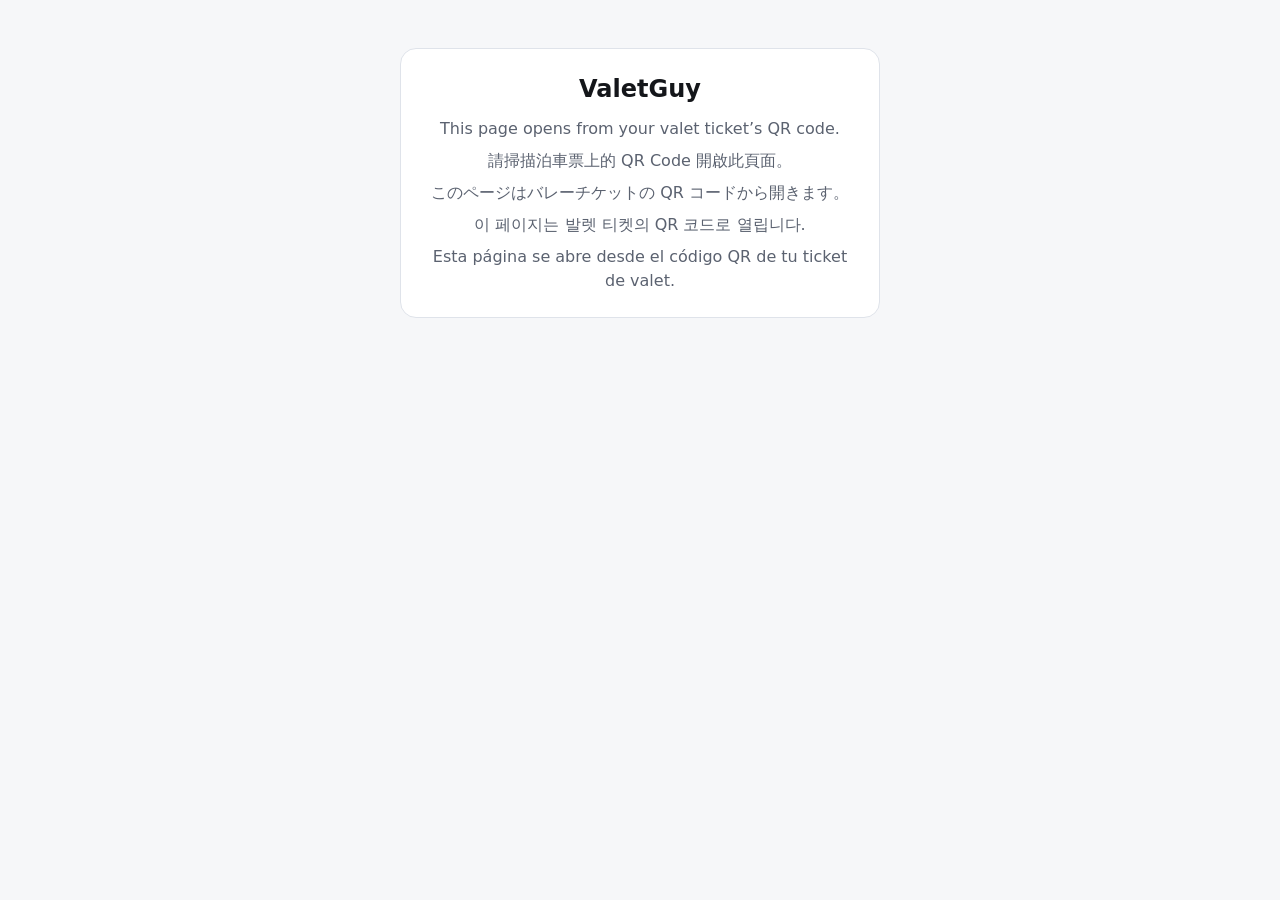
<file: index.html>
<!DOCTYPE html><html lang="en" class="h-full antialiased"><head><meta charSet="utf-8"/><meta data-csp-hashes="" http-equiv="Content-Security-Policy" content="default-src 'self'; script-src 'self' 'unsafe-inline' 'sha256-OBTN3RiyCV4Bq7dFqZ5a2pAXjnCcCYeTJMO2I/LYKeo=' 'sha256-RgVqM7egSja2Xolvdi4RyVDeRDSplZWneXF4vCjbz2o='; style-src 'self' 'unsafe-inline'; img-src 'self' data: blob: https://udbboidzaxtvjnkgutcu.supabase.co; font-src 'self'; connect-src 'self' https://udbboidzaxtvjnkgutcu.supabase.co; frame-src 'none'; object-src 'none'; base-uri 'self'; form-action 'none'; manifest-src 'self'"/><meta name="viewport" content="width=device-width, initial-scale=1, viewport-fit=cover"/><link rel="stylesheet" href="/_next/static/chunks/0vaw8wo4ufgh5.css" data-precedence="next"/><link rel="preload" as="script" fetchPriority="low" href="/_next/static/chunks/3l04zcqx63h3y.js"/><script src="/_next/static/chunks/3iwrsm_w1y2mc.js" async=""></script><script src="/_next/static/chunks/1rj7ns8rte9vc.js" async=""></script><script src="/_next/static/chunks/turbopack-14k53cmnf5v4e.js" async=""></script><script src="/_next/static/chunks/3fntmmi971322.js" async=""></script><script src="/_next/static/chunks/328i5zvk7j1jf.js" async=""></script><script src="/_next/static/chunks/3_2zmkg5h-5yh.js" async=""></script><meta name="theme-color" content="#f6f7f9" media="(prefers-color-scheme: light)"/><meta name="theme-color" content="#0d0f12" media="(prefers-color-scheme: dark)"/><title>ValetGuy</title><meta name="format-detection" content="telephone=no"/><link rel="icon" href="/favicon.ico?favicon.2vob68tjqpejf.ico" sizes="256x256" type="image/x-icon"/><meta http-equiv="Content-Security-Policy" content="default-src &#x27;self&#x27;; script-src &#x27;self&#x27; &#x27;unsafe-inline&#x27;; style-src &#x27;self&#x27; &#x27;unsafe-inline&#x27;; img-src &#x27;self&#x27; data: blob: https://udbboidzaxtvjnkgutcu.supabase.co; font-src &#x27;self&#x27;; connect-src &#x27;self&#x27; https://udbboidzaxtvjnkgutcu.supabase.co; frame-src &#x27;none&#x27;; object-src &#x27;none&#x27;; base-uri &#x27;self&#x27;; form-action &#x27;none&#x27;; manifest-src &#x27;self&#x27;"/><meta name="referrer" content="no-referrer"/><meta name="robots" content="noindex,nofollow,noarchive"/><script src="/_next/static/chunks/0cz1d0mv5g_q7.js" noModule=""></script></head><body class="min-h-full"><div hidden=""><!--$--><!--/$--></div><div class="mx-auto flex min-h-dvh w-full max-w-lg flex-col px-4 pt-[max(1rem,env(safe-area-inset-top))] pb-[max(2rem,env(safe-area-inset-bottom))]"><main class="flex flex-1 flex-col gap-4"><section class="mt-8 rounded-2xl border border-border bg-surface p-6 text-center"><h1 class="text-2xl font-bold">ValetGuy</h1><p lang="en" class="mt-3 text-base text-muted">This page opens from your valet ticket’s QR code.</p><p lang="zh-Hant" class="mt-2 text-base text-muted">請掃描泊車票上的 QR Code 開啟此頁面。</p><p lang="ja" class="mt-2 text-base text-muted">このページはバレーチケットの QR コードから開きます。</p><p lang="ko" class="mt-2 text-base text-muted">이 페이지는 발렛 티켓의 QR 코드로 열립니다.</p><p lang="es" class="mt-2 text-base text-muted">Esta página se abre desde el código QR de tu ticket de valet.</p></section></main></div><!--$--><!--/$--><script src="/_next/static/chunks/3l04zcqx63h3y.js" id="_R_" async=""></script><script>(self.__next_f=self.__next_f||[]).push([0])</script><script>self.__next_f.push([1,"1:\"$Sreact.fragment\"\n2:I[39756,[\"/_next/static/chunks/3fntmmi971322.js\"],\"default\"]\n3:I[58298,[\"/_next/static/chunks/3fntmmi971322.js\",\"/_next/static/chunks/328i5zvk7j1jf.js\"],\"default\"]\n4:I[37457,[\"/_next/static/chunks/3fntmmi971322.js\"],\"default\"]\n5:I[22294,[\"/_next/static/chunks/3fntmmi971322.js\",\"/_next/static/chunks/3_2zmkg5h-5yh.js\"],\"NotFoundPage\"]\n6:I[97367,[\"/_next/static/chunks/3fntmmi971322.js\"],\"OutletBoundary\"]\n7:\"$Sreact.suspense\"\n9:I[97367,[\"/_next/static/chunks/3fntmmi971322.js\"],\"ViewportBoundary\"]\nb:I[97367,[\"/_next/static/chunks/3fntmmi971322.js\"],\"MetadataBoundary\"]\nd:I[68027,[\"/_next/static/chunks/3fntmmi971322.js\"],\"default\",1]\n:HL[\"/_next/static/chunks/0vaw8wo4ufgh5.css\",\"style\"]\n0:{\"P\":null,\"c\":[\"\",\"\"],\"q\":\"\",\"i\":false,\"f\":[[[\"\",{\"children\":[\"__PAGE__\",{},\"$undefined\",\"$undefined\",4608]},\"$undefined\",\"$undefined\",4624],[[\"$\",\"$1\",\"c\",{\"children\":[[[\"$\",\"link\",\"0\",{\"rel\":\"stylesheet\",\"href\":\"/_next/static/chunks/0vaw8wo4ufgh5.css\",\"precedence\":\"next\",\"crossOrigin\":\"$undefined\",\"nonce\":\"$undefined\"}],[\"$\",\"script\",\"script-0\",{\"src\":\"/_next/static/chunks/3fntmmi971322.js\",\"async\":true,\"nonce\":\"$undefined\"}]],[\"$\",\"html\",null,{\"lang\":\"en\",\"className\":\"h-full antialiased\",\"children\":[[\"$\",\"head\",null,{\"children\":[[\"$\",\"meta\",null,{\"httpEquiv\":\"Content-Security-Policy\",\"content\":\"default-src 'self'; script-src 'self' 'unsafe-inline'; style-src 'self' 'unsafe-inline'; img-src 'self' data: blob: https://udbboidzaxtvjnkgutcu.supabase.co; font-src 'self'; connect-src 'self' https://udbboidzaxtvjnkgutcu.supabase.co; frame-src 'none'; object-src 'none'; base-uri 'self'; form-action 'none'; manifest-src 'self'\"}],[\"$\",\"meta\",null,{\"name\":\"referrer\",\"content\":\"no-referrer\"}],[\"$\",\"meta\",null,{\"name\":\"robots\",\"content\":\"noindex,nofollow,noarchive\"}]]}],[\"$\",\"body\",null,{\"className\":\"min-h-full\",\"children\":[\"$\",\"$L2\",null,{\"parallelRouterKey\":\"children\",\"error\":\"$3\",\"errorStyles\":[],\"errorScripts\":[[\"$\",\"script\",\"script-0\",{\"src\":\"/_next/static/chunks/328i5zvk7j1jf.js\",\"async\":true,\"nonce\":\"$undefined\"}]],\"template\":[\"$\",\"$L4\",null,{}],\"templateStyles\":\"$undefined\",\"templateScripts\":\"$undefined\",\"notFound\":[[\"$\",\"$L5\",null,{}],[]],\"forbidden\":\"$undefined\",\"unauthorized\":\"$undefined\"}]}]]}]]}],{\"children\":[[\"$\",\"$1\",\"c\",{\"children\":[[\"$\",\"div\",null,{\"className\":\"mx-auto flex min-h-dvh w-full max-w-lg flex-col px-4 pt-[max(1rem,env(safe-area-inset-top))] pb-[max(2rem,env(safe-area-inset-bottom))]\",\"children\":[\"$\",\"main\",null,{\"className\":\"flex flex-1 flex-col gap-4\",\"children\":[\"$\",\"section\",null,{\"className\":\"mt-8 rounded-2xl border border-border bg-surface p-6 text-center\",\"children\":[[\"$\",\"h1\",null,{\"className\":\"text-2xl font-bold\",\"children\":\"ValetGuy\"}],[[\"$\",\"p\",\"en\",{\"lang\":\"en\",\"className\":\"mt-3 text-base text-muted\",\"children\":\"This page opens from your valet ticket’s QR code.\"}],[\"$\",\"p\",\"zh-Hant\",{\"lang\":\"zh-Hant\",\"className\":\"mt-2 text-base text-muted\",\"children\":\"請掃描泊車票上的 QR Code 開啟此頁面。\"}],[\"$\",\"p\",\"ja\",{\"lang\":\"ja\",\"className\":\"mt-2 text-base text-muted\",\"children\":\"このページはバレーチケットの QR コードから開きます。\"}],[\"$\",\"p\",\"ko\",{\"lang\":\"ko\",\"className\":\"mt-2 text-base text-muted\",\"children\":\"이 페이지는 발렛 티켓의 QR 코드로 열립니다.\"}],[\"$\",\"p\",\"es\",{\"lang\":\"es\",\"className\":\"mt-2 text-base text-muted\",\"children\":\"Esta página se abre desde el código QR de tu ticket de valet.\"}]]]}]}]}],null,[\"$\",\"$L6\",null,{\"children\":[\"$\",\"$7\",null,{\"name\":\"Next.MetadataOutlet\",\"children\":\"$@8\"}]}]]}],{},null,false,null]},null,false,null],[\"$\",\"$1\",\"h\",{\"children\":[null,[\"$\",\"$L9\",null,{\"children\":\"$La\"}],[\"$\",\"div\",null,{\"hidden\":true,\"children\":[\"$\",\"$Lb\",null,{\"children\":[\"$\",\"$7\",null,{\"name\":\"Next.Metadata\",\"children\":\"$Lc\"}]}]}],null]}],false]],\"m\":\"$undefined\",\"G\":[\"$d\",[[\"$\",\"link\",\"0\",{\"rel\":\"stylesheet\",\"href\":\"/_next/static/chunks/0vaw8wo4ufgh5.css\",\"precedence\":\"next\",\"crossOrigin\":\"$undefined\",\"nonce\":\"$undefined\"}]]],\"S\":true,\"h\":null,\"r\":\"$undefined\",\"s\":\"$undefined\",\"a\":\"$undefined\",\"l\":\"$undefined\",\"p\":\"$undefined\",\"d\":\"$undefined\",\"b\":\"9sk05dCLIakbKzSchGvYW\"}\na:[[\"$\",\"meta\",\"0\",{\"charSet\":\"utf-8\"}],[\"$\",\"meta\",\"1\",{\"name\":\"viewport\",\"content\":\"width=device-width, initial-scale=1, viewport-fit=cover\"}],[\"$\",\"meta\",\"2\",{\"name\":\"theme-color\",\"content\":\"#f6f7f9\",\"media\":\"(prefers-color-scheme: light)\"}],[\"$\",\"meta\",\"3\",{\"name\":\"theme-color\",\"content\":\"#0d0f12\",\"media\":\"(prefers-color-scheme: dark)\"}]]\ne:I[27201,[\"/_next/static/chunks/3fntmmi971322.js\"],\"IconMark\"]\n8:null\nc:[[\"$\",\"title\",\"0\",{\"children\":\"ValetGuy\"}],[\"$\",\"meta\",\"1\",{\"name\":\"format-detection\",\"content\":\"telephone=no\"}],[\"$\",\"link\",\"2\",{\"rel\":\"icon\",\"href\":\"/favicon.ico?favicon.2vob68tjqpejf.ico\",\"sizes\":\"256x256\",\"type\":\"image/x-icon\"}],[\"$\",\"$Le\",\"3\",{}]]\n"])</script></body></html>
</file>
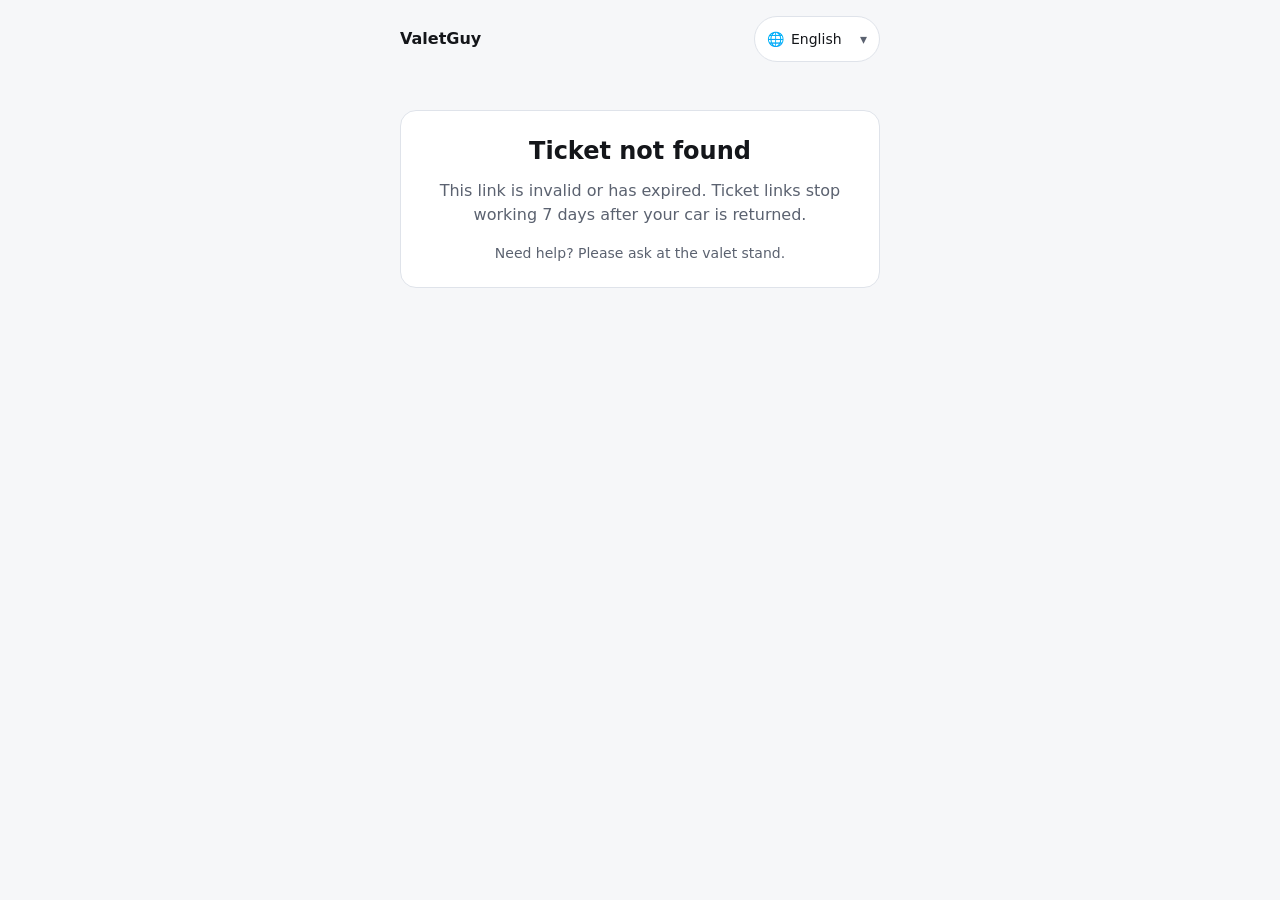
<file: 404/index.html>
<!DOCTYPE html><html lang="en" class="h-full antialiased"><head><meta charSet="utf-8"/><meta data-csp-hashes="" http-equiv="Content-Security-Policy" content="default-src 'self'; script-src 'self' 'unsafe-inline' 'sha256-OBTN3RiyCV4Bq7dFqZ5a2pAXjnCcCYeTJMO2I/LYKeo=' 'sha256-M3mUJ1HbzWM5JHjZkiAnWrZe/gzUKrEf7WuImcG4oWE='; style-src 'self' 'unsafe-inline'; img-src 'self' data: blob: https://udbboidzaxtvjnkgutcu.supabase.co; font-src 'self'; connect-src 'self' https://udbboidzaxtvjnkgutcu.supabase.co; frame-src 'none'; object-src 'none'; base-uri 'self'; form-action 'none'; manifest-src 'self'"/><meta name="viewport" content="width=device-width, initial-scale=1, viewport-fit=cover"/><link rel="stylesheet" href="/_next/static/chunks/0vaw8wo4ufgh5.css" data-precedence="next"/><link rel="preload" as="script" fetchPriority="low" href="/_next/static/chunks/3l04zcqx63h3y.js"/><script src="/_next/static/chunks/3iwrsm_w1y2mc.js" async=""></script><script src="/_next/static/chunks/1rj7ns8rte9vc.js" async=""></script><script src="/_next/static/chunks/turbopack-14k53cmnf5v4e.js" async=""></script><script src="/_next/static/chunks/3fntmmi971322.js" async=""></script><script src="/_next/static/chunks/328i5zvk7j1jf.js" async=""></script><script src="/_next/static/chunks/3_2zmkg5h-5yh.js" async=""></script><meta name="robots" content="noindex"/><meta name="theme-color" content="#f6f7f9" media="(prefers-color-scheme: light)"/><meta name="theme-color" content="#0d0f12" media="(prefers-color-scheme: dark)"/><meta name="format-detection" content="telephone=no"/><link rel="icon" href="/favicon.ico?favicon.2vob68tjqpejf.ico" sizes="256x256" type="image/x-icon"/><meta http-equiv="Content-Security-Policy" content="default-src &#x27;self&#x27;; script-src &#x27;self&#x27; &#x27;unsafe-inline&#x27;; style-src &#x27;self&#x27; &#x27;unsafe-inline&#x27;; img-src &#x27;self&#x27; data: blob: https://udbboidzaxtvjnkgutcu.supabase.co; font-src &#x27;self&#x27;; connect-src &#x27;self&#x27; https://udbboidzaxtvjnkgutcu.supabase.co; frame-src &#x27;none&#x27;; object-src &#x27;none&#x27;; base-uri &#x27;self&#x27;; form-action &#x27;none&#x27;; manifest-src &#x27;self&#x27;"/><meta name="referrer" content="no-referrer"/><meta name="robots" content="noindex,nofollow,noarchive"/><title>ValetGuy</title><script src="/_next/static/chunks/0cz1d0mv5g_q7.js" noModule=""></script></head><body class="min-h-full"><div hidden=""><!--$--><!--/$--></div><div class="mx-auto flex min-h-dvh w-full max-w-lg flex-col px-4 pt-[max(1rem,env(safe-area-inset-top))] pb-[max(2rem,env(safe-area-inset-bottom))]"><header class="mb-4 flex items-center justify-between gap-3"><p class="truncate text-base font-semibold">ValetGuy</p><label class="relative flex items-center rounded-full border border-border bg-surface text-sm"><span class="sr-only">Language</span><span aria-hidden="true" class="pointer-events-none absolute left-3 text-muted">🌐</span><select class="min-h-11 appearance-none rounded-full bg-transparent py-2 pr-8 pl-9 font-medium text-foreground focus-visible:outline-2 focus-visible:outline-offset-2 focus-visible:outline-accent"><option value="en" lang="en" selected="">English</option><option value="zh-Hant" lang="zh-Hant">繁體中文</option><option value="ja" lang="ja">日本語</option><option value="ko" lang="ko">한국어</option><option value="es" lang="es">Español</option></select><span aria-hidden="true" class="pointer-events-none absolute right-3 text-muted">▾</span></label></header><main class="flex flex-1 flex-col gap-4"><section class="mt-8 rounded-2xl border border-border bg-surface p-6 text-center"><h1 class="text-2xl font-bold">Ticket not found</h1><p class="mt-3 text-base text-muted">This link is invalid or has expired. Ticket links stop working 7 days after your car is returned.</p><p class="mt-4 text-sm text-muted">Need help? Please ask at the valet stand.</p></section></main></div><!--$--><!--/$--><script src="/_next/static/chunks/3l04zcqx63h3y.js" id="_R_" async=""></script><script>(self.__next_f=self.__next_f||[]).push([0])</script><script>self.__next_f.push([1,"1:\"$Sreact.fragment\"\n2:I[39756,[\"/_next/static/chunks/3fntmmi971322.js\"],\"default\"]\n3:I[58298,[\"/_next/static/chunks/3fntmmi971322.js\",\"/_next/static/chunks/328i5zvk7j1jf.js\"],\"default\"]\n4:I[37457,[\"/_next/static/chunks/3fntmmi971322.js\"],\"default\"]\n5:I[22294,[\"/_next/static/chunks/3fntmmi971322.js\",\"/_next/static/chunks/3_2zmkg5h-5yh.js\"],\"NotFoundPage\"]\n6:I[97367,[\"/_next/static/chunks/3fntmmi971322.js\"],\"OutletBoundary\"]\n7:\"$Sreact.suspense\"\na:I[97367,[\"/_next/static/chunks/3fntmmi971322.js\"],\"ViewportBoundary\"]\nc:I[97367,[\"/_next/static/chunks/3fntmmi971322.js\"],\"MetadataBoundary\"]\ne:I[68027,[\"/_next/static/chunks/3fntmmi971322.js\"],\"default\",1]\n:HL[\"/_next/static/chunks/0vaw8wo4ufgh5.css\",\"style\"]\n9:X\n0:{\"P\":null,\"c\":[\"\",\"_not-found\",\"\"],\"q\":\"\",\"i\":false,\"f\":[[[\"\",{\"children\":[\"/_not-found\",{\"children\":[\"__PAGE__\",{},\"$undefined\",\"$undefined\",4608]},\"$undefined\",\"$undefined\",4608]},\"$undefined\",\"$undefined\",4624],[[\"$\",\"$1\",\"c\",{\"children\":[[[\"$\",\"link\",\"0\",{\"rel\":\"stylesheet\",\"href\":\"/_next/static/chunks/0vaw8wo4ufgh5.css\",\"precedence\":\"next\",\"crossOrigin\":\"$undefined\",\"nonce\":\"$undefined\"}],[\"$\",\"script\",\"script-0\",{\"src\":\"/_next/static/chunks/3fntmmi971322.js\",\"async\":true,\"nonce\":\"$undefined\"}]],[\"$\",\"html\",null,{\"lang\":\"en\",\"className\":\"h-full antialiased\",\"children\":[[\"$\",\"head\",null,{\"children\":[[\"$\",\"meta\",null,{\"httpEquiv\":\"Content-Security-Policy\",\"content\":\"default-src 'self'; script-src 'self' 'unsafe-inline'; style-src 'self' 'unsafe-inline'; img-src 'self' data: blob: https://udbboidzaxtvjnkgutcu.supabase.co; font-src 'self'; connect-src 'self' https://udbboidzaxtvjnkgutcu.supabase.co; frame-src 'none'; object-src 'none'; base-uri 'self'; form-action 'none'; manifest-src 'self'\"}],[\"$\",\"meta\",null,{\"name\":\"referrer\",\"content\":\"no-referrer\"}],[\"$\",\"meta\",null,{\"name\":\"robots\",\"content\":\"noindex,nofollow,noarchive\"}]]}],[\"$\",\"body\",null,{\"className\":\"min-h-full\",\"children\":[\"$\",\"$L2\",null,{\"parallelRouterKey\":\"children\",\"error\":\"$3\",\"errorStyles\":[],\"errorScripts\":[[\"$\",\"script\",\"script-0\",{\"src\":\"/_next/static/chunks/328i5zvk7j1jf.js\",\"async\":true,\"nonce\":\"$undefined\"}]],\"template\":[\"$\",\"$L4\",null,{}],\"templateStyles\":\"$undefined\",\"templateScripts\":\"$undefined\",\"notFound\":[[\"$\",\"$L5\",null,{}],[]],\"forbidden\":\"$undefined\",\"unauthorized\":\"$undefined\"}]}]]}]]}],{\"children\":[[\"$\",\"$1\",\"c\",{\"children\":[null,[\"$\",\"$L2\",null,{\"parallelRouterKey\":\"children\",\"error\":\"$undefined\",\"errorStyles\":\"$undefined\",\"errorScripts\":\"$undefined\",\"template\":[\"$\",\"$L4\",null,{}],\"templateStyles\":\"$undefined\",\"templateScripts\":\"$undefined\",\"notFound\":\"$undefined\",\"forbidden\":\"$undefined\",\"unauthorized\":\"$undefined\"}]]}],{\"children\":[[\"$\",\"$1\",\"c\",{\"children\":[[\"$\",\"$L5\",null,{}],[[\"$\",\"script\",\"script-0\",{\"src\":\"/_next/static/chunks/3_2zmkg5h-5yh.js\",\"async\":true,\"nonce\":\"$undefined\"}]],[\"$\",\"$L6\",null,{\"children\":[\"$\",\"$7\",null,{\"name\":\"Next.MetadataOutlet\",\"children\":\"$@8\"}]}]]}],{},null,false,null]},null,false,\"$9\"]},null,false,null],[\"$\",\"$1\",\"h\",{\"children\":[[\"$\",\"meta\",null,{\"name\":\"robots\",\"content\":\"noindex\"}],[\"$\",\"$La\",null,{\"children\":\"$Lb\"}],[\"$\",\"div\",null,{\"hidden\":true,\"children\":[\"$\",\"$Lc\",null,{\"children\":[\"$\",\"$7\",null,{\"name\":\"Next.Metadata\",\"children\":\"$Ld\"}]}]}],null]}],false]],\"m\":\"$undefined\",\"G\":[\"$e\",[[\"$\",\"link\",\"0\",{\"rel\":\"stylesheet\",\"href\":\"/_next/static/chunks/0vaw8wo4ufgh5.css\",\"precedence\":\"next\",\"crossOrigin\":\"$undefined\",\"nonce\":\"$undefined\"}]]],\"S\":true,\"h\":null,\"r\":\"$undefined\",\"s\":\"$undefined\",\"a\":\"$undefined\",\"l\":\"$undefined\",\"p\":\"$undefined\",\"d\":\"$undefined\",\"b\":\"9sk05dCLIakbKzSchGvYW\"}\n9:C\nb:[[\"$\",\"meta\",\"0\",{\"charSet\":\"utf-8\"}],[\"$\",\"meta\",\"1\",{\"name\":\"viewport\",\"content\":\"width=device-width, initial-scale=1, viewport-fit=cover\"}],[\"$\",\"meta\",\"2\",{\"name\":\"theme-color\",\"content\":\"#f6f7f9\",\"media\":\"(prefers-color-scheme: light)\"}],[\"$\",\"meta\",\"3\",{\"name\":\"theme-color\",\"content\":\"#0d0f12\",\"media\":\"(prefers-color-scheme: dark)\"}]]\nf:I[27201,[\"/_next/static/chunks/3fntmmi971322.js\"],\"IconMark\"]\n8:null\nd:[[\"$\",\"meta\",\"0\",{\"name\":\"format-detection\",\"content\":\"telephone=no\"}],[\"$\",\"link\",\"1\",{\"rel\":\"icon\",\"href\":\"/favicon.ico?favicon.2vob68tjqpejf.ico\",\"sizes\":\"256x256\",\"type\":\"image/x-icon\"}],[\"$\",\"$Lf\",\"2\",{}]]\n"])</script></body></html>
</file>
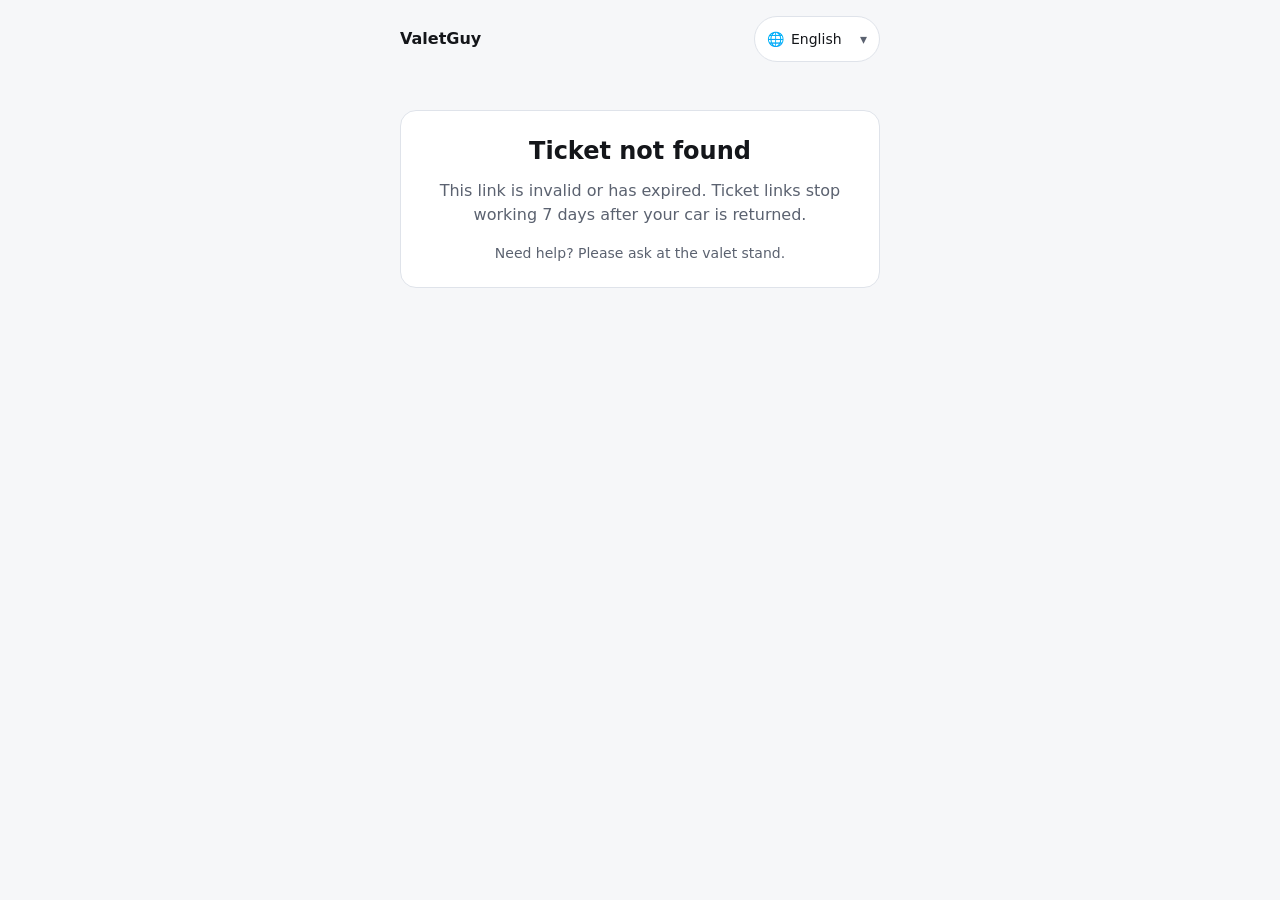
<file: t/index.html>
<!DOCTYPE html><html lang="en" class="h-full antialiased"><head><meta charSet="utf-8"/><meta data-csp-hashes="" http-equiv="Content-Security-Policy" content="default-src 'self'; script-src 'self' 'unsafe-inline' 'sha256-OBTN3RiyCV4Bq7dFqZ5a2pAXjnCcCYeTJMO2I/LYKeo=' 'sha256-7K1kbI3gBo85ggqaxq1lcGYLggU6cOcTJCCVvqIzu3I='; style-src 'self' 'unsafe-inline'; img-src 'self' data: blob: https://udbboidzaxtvjnkgutcu.supabase.co; font-src 'self'; connect-src 'self' https://udbboidzaxtvjnkgutcu.supabase.co; frame-src 'none'; object-src 'none'; base-uri 'self'; form-action 'none'; manifest-src 'self'"/><meta name="viewport" content="width=device-width, initial-scale=1, viewport-fit=cover"/><link rel="stylesheet" href="/_next/static/chunks/0vaw8wo4ufgh5.css" data-precedence="next"/><link rel="preload" as="script" fetchPriority="low" href="/_next/static/chunks/3l04zcqx63h3y.js"/><script src="/_next/static/chunks/3iwrsm_w1y2mc.js" async=""></script><script src="/_next/static/chunks/1rj7ns8rte9vc.js" async=""></script><script src="/_next/static/chunks/turbopack-14k53cmnf5v4e.js" async=""></script><script src="/_next/static/chunks/3fntmmi971322.js" async=""></script><script src="/_next/static/chunks/328i5zvk7j1jf.js" async=""></script><script src="/_next/static/chunks/3_2zmkg5h-5yh.js" async=""></script><script src="/_next/static/chunks/2-x-aol-rxfza.js" async=""></script><script src="/_next/static/chunks/280jdh254ik-g.js" async=""></script><meta name="theme-color" content="#f6f7f9" media="(prefers-color-scheme: light)"/><meta name="theme-color" content="#0d0f12" media="(prefers-color-scheme: dark)"/><meta name="format-detection" content="telephone=no"/><link rel="icon" href="/favicon.ico?favicon.2vob68tjqpejf.ico" sizes="256x256" type="image/x-icon"/><meta http-equiv="Content-Security-Policy" content="default-src &#x27;self&#x27;; script-src &#x27;self&#x27; &#x27;unsafe-inline&#x27;; style-src &#x27;self&#x27; &#x27;unsafe-inline&#x27;; img-src &#x27;self&#x27; data: blob: https://udbboidzaxtvjnkgutcu.supabase.co; font-src &#x27;self&#x27;; connect-src &#x27;self&#x27; https://udbboidzaxtvjnkgutcu.supabase.co; frame-src &#x27;none&#x27;; object-src &#x27;none&#x27;; base-uri &#x27;self&#x27;; form-action &#x27;none&#x27;; manifest-src &#x27;self&#x27;"/><meta name="referrer" content="no-referrer"/><meta name="robots" content="noindex,nofollow,noarchive"/><title>ValetGuy</title><script src="/_next/static/chunks/0cz1d0mv5g_q7.js" noModule=""></script></head><body class="min-h-full"><div hidden=""><!--$--><!--/$--></div><div class="mx-auto flex min-h-dvh w-full max-w-lg flex-col px-4 pt-[max(1rem,env(safe-area-inset-top))] pb-[max(2rem,env(safe-area-inset-bottom))]"><header class="mb-4 flex items-center justify-between gap-3"><p class="truncate text-base font-semibold">ValetGuy</p><label class="relative flex items-center rounded-full border border-border bg-surface text-sm"><span class="sr-only">Language</span><span aria-hidden="true" class="pointer-events-none absolute left-3 text-muted">🌐</span><select class="min-h-11 appearance-none rounded-full bg-transparent py-2 pr-8 pl-9 font-medium text-foreground focus-visible:outline-2 focus-visible:outline-offset-2 focus-visible:outline-accent"><option value="en" lang="en" selected="">English</option><option value="zh-Hant" lang="zh-Hant">繁體中文</option><option value="ja" lang="ja">日本語</option><option value="ko" lang="ko">한국어</option><option value="es" lang="es">Español</option></select><span aria-hidden="true" class="pointer-events-none absolute right-3 text-muted">▾</span></label></header><main class="flex flex-1 flex-col gap-4"><section role="status" aria-live="polite" class="mt-8 flex flex-col items-center gap-4 rounded-2xl border border-border bg-surface p-6 text-center"><span aria-hidden="true" class="size-8 rounded-full border-4 border-border border-t-accent motion-safe:animate-spin"></span><p class="text-base text-muted">Loading your ticket… · 正在載入您的泊車票… · チケットを読み込んでいます… · 티켓을 불러오는 중… · Cargando tu ticket…</p></section></main></div><!--$--><!--/$--><script src="/_next/static/chunks/3l04zcqx63h3y.js" id="_R_" async=""></script><script>(self.__next_f=self.__next_f||[]).push([0])</script><script>self.__next_f.push([1,"1:\"$Sreact.fragment\"\n2:I[39756,[\"/_next/static/chunks/3fntmmi971322.js\"],\"default\"]\n3:I[58298,[\"/_next/static/chunks/3fntmmi971322.js\",\"/_next/static/chunks/328i5zvk7j1jf.js\"],\"default\"]\n4:I[37457,[\"/_next/static/chunks/3fntmmi971322.js\"],\"default\"]\n5:I[22294,[\"/_next/static/chunks/3fntmmi971322.js\",\"/_next/static/chunks/3_2zmkg5h-5yh.js\"],\"NotFoundPage\"]\n6:I[46556,[\"/_next/static/chunks/3fntmmi971322.js\",\"/_next/static/chunks/2-x-aol-rxfza.js\",\"/_next/static/chunks/280jdh254ik-g.js\"],\"TicketPage\"]\n7:I[97367,[\"/_next/static/chunks/3fntmmi971322.js\"],\"OutletBoundary\"]\n8:\"$Sreact.suspense\"\nb:I[97367,[\"/_next/static/chunks/3fntmmi971322.js\"],\"ViewportBoundary\"]\nd:I[97367,[\"/_next/static/chunks/3fntmmi971322.js\"],\"MetadataBoundary\"]\nf:I[68027,[\"/_next/static/chunks/3fntmmi971322.js\"],\"default\",1]\n:HL[\"/_next/static/chunks/0vaw8wo4ufgh5.css\",\"style\"]\na:X\n0:{\"P\":null,\"c\":[\"\",\"t\",\"\"],\"q\":\"\",\"i\":false,\"f\":[[[\"\",{\"children\":[\"t\",{\"children\":[\"__PAGE__\",{},\"$undefined\",\"$undefined\",4608]},\"$undefined\",\"$undefined\",4608]},\"$undefined\",\"$undefined\",4624],[[\"$\",\"$1\",\"c\",{\"children\":[[[\"$\",\"link\",\"0\",{\"rel\":\"stylesheet\",\"href\":\"/_next/static/chunks/0vaw8wo4ufgh5.css\",\"precedence\":\"next\",\"crossOrigin\":\"$undefined\",\"nonce\":\"$undefined\"}],[\"$\",\"script\",\"script-0\",{\"src\":\"/_next/static/chunks/3fntmmi971322.js\",\"async\":true,\"nonce\":\"$undefined\"}]],[\"$\",\"html\",null,{\"lang\":\"en\",\"className\":\"h-full antialiased\",\"children\":[[\"$\",\"head\",null,{\"children\":[[\"$\",\"meta\",null,{\"httpEquiv\":\"Content-Security-Policy\",\"content\":\"default-src 'self'; script-src 'self' 'unsafe-inline'; style-src 'self' 'unsafe-inline'; img-src 'self' data: blob: https://udbboidzaxtvjnkgutcu.supabase.co; font-src 'self'; connect-src 'self' https://udbboidzaxtvjnkgutcu.supabase.co; frame-src 'none'; object-src 'none'; base-uri 'self'; form-action 'none'; manifest-src 'self'\"}],[\"$\",\"meta\",null,{\"name\":\"referrer\",\"content\":\"no-referrer\"}],[\"$\",\"meta\",null,{\"name\":\"robots\",\"content\":\"noindex,nofollow,noarchive\"}]]}],[\"$\",\"body\",null,{\"className\":\"min-h-full\",\"children\":[\"$\",\"$L2\",null,{\"parallelRouterKey\":\"children\",\"error\":\"$3\",\"errorStyles\":[],\"errorScripts\":[[\"$\",\"script\",\"script-0\",{\"src\":\"/_next/static/chunks/328i5zvk7j1jf.js\",\"async\":true,\"nonce\":\"$undefined\"}]],\"template\":[\"$\",\"$L4\",null,{}],\"templateStyles\":\"$undefined\",\"templateScripts\":\"$undefined\",\"notFound\":[[\"$\",\"$L5\",null,{}],[]],\"forbidden\":\"$undefined\",\"unauthorized\":\"$undefined\"}]}]]}]]}],{\"children\":[[\"$\",\"$1\",\"c\",{\"children\":[null,[\"$\",\"$L2\",null,{\"parallelRouterKey\":\"children\",\"error\":\"$undefined\",\"errorStyles\":\"$undefined\",\"errorScripts\":\"$undefined\",\"template\":[\"$\",\"$L4\",null,{}],\"templateStyles\":\"$undefined\",\"templateScripts\":\"$undefined\",\"notFound\":\"$undefined\",\"forbidden\":\"$undefined\",\"unauthorized\":\"$undefined\"}]]}],{\"children\":[[\"$\",\"$1\",\"c\",{\"children\":[[\"$\",\"$L6\",null,{}],[[\"$\",\"script\",\"script-0\",{\"src\":\"/_next/static/chunks/2-x-aol-rxfza.js\",\"async\":true,\"nonce\":\"$undefined\"}],[\"$\",\"script\",\"script-1\",{\"src\":\"/_next/static/chunks/280jdh254ik-g.js\",\"async\":true,\"nonce\":\"$undefined\"}]],[\"$\",\"$L7\",null,{\"children\":[\"$\",\"$8\",null,{\"name\":\"Next.MetadataOutlet\",\"children\":\"$@9\"}]}]]}],{},null,false,null]},null,false,\"$a\"]},null,false,null],[\"$\",\"$1\",\"h\",{\"children\":[null,[\"$\",\"$Lb\",null,{\"children\":\"$Lc\"}],[\"$\",\"div\",null,{\"hidden\":true,\"children\":[\"$\",\"$Ld\",null,{\"children\":[\"$\",\"$8\",null,{\"name\":\"Next.Metadata\",\"children\":\"$Le\"}]}]}],null]}],false]],\"m\":\"$undefined\",\"G\":[\"$f\",[[\"$\",\"link\",\"0\",{\"rel\":\"stylesheet\",\"href\":\"/_next/static/chunks/0vaw8wo4ufgh5.css\",\"precedence\":\"next\",\"crossOrigin\":\"$undefined\",\"nonce\":\"$undefined\"}]]],\"S\":true,\"h\":null,\"r\":\"$undefined\",\"s\":\"$undefined\",\"a\":\"$undefined\",\"l\":\"$undefined\",\"p\":\"$undefined\",\"d\":\"$undefined\",\"b\":\"9sk05dCLIakbKzSchGvYW\"}\na:C\nc:[[\"$\",\"meta\",\"0\",{\"charSet\":\"utf-8\"}],[\"$\",\"meta\",\"1\",{\"name\":\"viewport\",\"content\":\"width=device-width, initial-scale=1, viewport-fit=cover\"}],[\"$\",\"meta\",\"2\",{\"name\":\"theme-color\",\"content\":\"#f6f7f9\",\"media\":\"(prefers-color-scheme: light)\"}],[\"$\",\"meta\",\"3\",{\"name\":\"theme-color\",\"content\":\"#0d0f12\",\"media\":\"(prefers-color-scheme: dark)\"}]]\n10:I[27201,[\"/_next/static/chunks/3fntmmi971322.js\"],\"IconMark\"]\n9:null\ne:[[\"$\",\"meta\",\"0\",{\"name\":\"format-detection\",\"content\":\"telephone=no\"}],[\"$\",\"link\",\"1\",{\"rel\":\"icon\",\"href\":\"/favicon.ico?favicon.2vob68tjqpejf.ico\",\"sizes\":\"256x256\",\"type\":\"image/x-icon\"}],[\"$\",\"$L10\",\"2\",{}]]\n"])</script></body></html>
</file>
<file: _next/static/chunks/0vaw8wo4ufgh5.css>
@layer properties{@supports (((-webkit-hyphens:none)) and (not (margin-trim:inline))) or ((-moz-orient:inline) and (not (color:rgb(from red r g b)))){*,:before,:after,::backdrop{--tw-border-style:solid;--tw-font-weight:initial;--tw-tracking:initial;--tw-ordinal:initial;--tw-slashed-zero:initial;--tw-numeric-figure:initial;--tw-numeric-spacing:initial;--tw-numeric-fraction:initial;--tw-shadow:0 0 #0000;--tw-shadow-color:initial;--tw-shadow-alpha:100%;--tw-inset-shadow:0 0 #0000;--tw-inset-shadow-color:initial;--tw-inset-shadow-alpha:100%;--tw-ring-color:initial;--tw-ring-shadow:0 0 #0000;--tw-inset-ring-color:initial;--tw-inset-ring-shadow:0 0 #0000;--tw-ring-inset:initial;--tw-ring-offset-width:0px;--tw-ring-offset-color:#fff;--tw-ring-offset-shadow:0 0 #0000;--tw-outline-style:solid}}}@layer theme{:root,:host{--font-sans:system-ui, -apple-system, "Segoe UI", Roboto, "PingFang TC", "Noto Sans TC", "Microsoft JhengHei", sans-serif;--font-mono:ui-monospace, SFMono-Regular, Menlo, Monaco, Consolas, "Liberation Mono", "Courier New", monospace;--color-black:#000;--color-white:#fff;--spacing:.25rem;--container-lg:32rem;--text-xs:.75rem;--text-xs--line-height:calc(1 / .75);--text-sm:.875rem;--text-sm--line-height:calc(1.25 / .875);--text-base:1rem;--text-base--line-height:calc(1.5 / 1);--text-lg:1.125rem;--text-lg--line-height:calc(1.75 / 1.125);--text-xl:1.25rem;--text-xl--line-height:calc(1.75 / 1.25);--text-2xl:1.5rem;--text-2xl--line-height:calc(2 / 1.5);--text-3xl:1.875rem;--text-3xl--line-height:calc(2.25 / 1.875);--text-4xl:2.25rem;--text-4xl--line-height:calc(2.5 / 2.25);--text-7xl:4.5rem;--text-7xl--line-height:1;--font-weight-medium:500;--font-weight-semibold:600;--font-weight-bold:700;--tracking-wide:.025em;--radius-lg:.5rem;--radius-xl:.75rem;--radius-2xl:1rem;--animate-spin:spin 1s linear infinite;--animate-pulse:pulse 2s cubic-bezier(.4, 0, .6, 1) infinite;--default-transition-duration:.15s;--default-transition-timing-function:cubic-bezier(.4, 0, .2, 1);--default-font-family:system-ui, -apple-system, "Segoe UI", Roboto, "PingFang TC", "Noto Sans TC", "Microsoft JhengHei", sans-serif;--default-mono-font-family:var(--font-mono)}}@layer base{*,:after,:before,::backdrop{box-sizing:border-box;border:0 solid;margin:0;padding:0}::file-selector-button{box-sizing:border-box;border:0 solid;margin:0;padding:0}html,:host{-webkit-text-size-adjust:100%;tab-size:4;line-height:1.5;font-family:var(--default-font-family,-apple-system, BlinkMacSystemFont, "Segoe UI", Roboto, "Helvetica Neue", "Noto Sans", Arial, sans-serif, "Apple Color Emoji", "Segoe UI Emoji", "Segoe UI Symbol", "Noto Color Emoji");font-feature-settings:var(--default-font-feature-settings,normal);font-variation-settings:var(--default-font-variation-settings,normal);-webkit-tap-highlight-color:transparent}hr{height:0;color:inherit;border-top-width:1px}abbr:where([title]){-webkit-text-decoration:underline dotted;text-decoration:underline dotted}h1,h2,h3,h4,h5,h6{font-size:inherit;font-weight:inherit}a{color:inherit;-webkit-text-decoration:inherit;-webkit-text-decoration:inherit;-webkit-text-decoration:inherit;-webkit-text-decoration:inherit;text-decoration:inherit}b,strong{font-weight:bolder}code,kbd,samp,pre{font-family:var(--default-mono-font-family,ui-monospace, SFMono-Regular, Menlo, Monaco, Consolas, "Liberation Mono", "Courier New", monospace);font-feature-settings:var(--default-mono-font-feature-settings,normal);font-variation-settings:var(--default-mono-font-variation-settings,normal);font-size:1em}small{font-size:80%}sub,sup{vertical-align:baseline;font-size:75%;line-height:0;position:relative}sub{bottom:-.25em}sup{top:-.5em}table{text-indent:0;border-color:inherit;border-collapse:collapse}:-moz-focusring:where(:not(iframe)){outline:auto}progress{vertical-align:baseline}summary{display:list-item}ol,ul,menu{list-style:none}img,svg,video,canvas,audio,iframe,embed,object{vertical-align:middle;display:block}img,video{max-width:100%;height:auto}button,input,select,optgroup,textarea{font:inherit;font-feature-settings:inherit;font-variation-settings:inherit;letter-spacing:inherit;color:inherit;opacity:1;background-color:#0000;border-radius:0}::file-selector-button{font:inherit;font-feature-settings:inherit;font-variation-settings:inherit;letter-spacing:inherit;color:inherit;opacity:1;background-color:#0000;border-radius:0}:where(select:is([multiple],[size])) optgroup{font-weight:bolder}:where(select:is([multiple],[size])) optgroup option{padding-inline-start:20px}::file-selector-button{margin-inline-end:4px}::placeholder{opacity:1}@supports (not ((-webkit-appearance:-apple-pay-button))) or (contain-intrinsic-size:1px){::placeholder{color:currentColor}@supports (color:color-mix(in lab, red, red)){::placeholder{color:color-mix(in oklab, currentcolor 50%, transparent)}}}textarea{resize:vertical}::-webkit-search-decoration{-webkit-appearance:none}::-webkit-date-and-time-value{min-height:1lh;text-align:inherit}::-webkit-datetime-edit{display:inline-flex}::-webkit-datetime-edit-fields-wrapper{padding:0}::-webkit-datetime-edit{padding-block:0}::-webkit-datetime-edit-year-field{padding-block:0}::-webkit-datetime-edit-month-field{padding-block:0}::-webkit-datetime-edit-day-field{padding-block:0}::-webkit-datetime-edit-hour-field{padding-block:0}::-webkit-datetime-edit-minute-field{padding-block:0}::-webkit-datetime-edit-second-field{padding-block:0}::-webkit-datetime-edit-millisecond-field{padding-block:0}::-webkit-datetime-edit-meridiem-field{padding-block:0}::-webkit-calendar-picker-indicator{line-height:1}:-moz-ui-invalid{box-shadow:none}button,input:where([type=button],[type=reset],[type=submit]){appearance:button}::file-selector-button{appearance:button}::-webkit-inner-spin-button{height:auto}::-webkit-outer-spin-button{height:auto}[hidden]:where(:not([hidden=until-found])){display:none!important}}@layer components;@layer utilities{.pointer-events-none{pointer-events:none}.visible{visibility:visible}.sr-only{clip-path:inset(50%);white-space:nowrap;border-width:0;width:1px;height:1px;margin:-1px;padding:0;position:absolute;overflow:hidden}.absolute{position:absolute}.relative{position:relative}.static{position:static}.top-7{top:calc(var(--spacing) * 7)}.right-3{right:calc(var(--spacing) * 3)}.left-3{left:calc(var(--spacing) * 3)}.left-\[13px\]{left:13px}.z-10{z-index:10}.m-auto{margin:auto}.mx-auto{margin-inline:auto}.mt-1{margin-top:var(--spacing)}.mt-2{margin-top:calc(var(--spacing) * 2)}.mt-3{margin-top:calc(var(--spacing) * 3)}.mt-4{margin-top:calc(var(--spacing) * 4)}.mt-6{margin-top:calc(var(--spacing) * 6)}.mt-8{margin-top:calc(var(--spacing) * 8)}.mb-3{margin-bottom:calc(var(--spacing) * 3)}.mb-4{margin-bottom:calc(var(--spacing) * 4)}.block{display:block}.flex{display:flex}.grid{display:grid}.inline{display:inline}.aspect-\[4\/3\]{aspect-ratio:4/3}.size-2{width:calc(var(--spacing) * 2);height:calc(var(--spacing) * 2)}.size-2\.5{width:calc(var(--spacing) * 2.5);height:calc(var(--spacing) * 2.5)}.size-7{width:calc(var(--spacing) * 7);height:calc(var(--spacing) * 7)}.size-8{width:calc(var(--spacing) * 8);height:calc(var(--spacing) * 8)}.size-full{width:100%;height:100%}.h-\[calc\(100\%-1\.5rem\)\]{height:calc(100% - 1.5rem)}.h-dvh{height:100dvh}.h-full{height:100%}.max-h-full{max-height:100%}.max-h-none{max-height:none}.min-h-0{min-height:0}.min-h-11{min-height:calc(var(--spacing) * 11)}.min-h-12{min-height:calc(var(--spacing) * 12)}.min-h-14{min-height:calc(var(--spacing) * 14)}.min-h-16{min-height:calc(var(--spacing) * 16)}.min-h-dvh{min-height:100dvh}.min-h-full{min-height:100%}.w-0\.5{width:calc(var(--spacing) * .5)}.w-full{width:100%}.w-screen{width:100vw}.max-w-full{max-width:100%}.max-w-lg{max-width:var(--container-lg)}.max-w-none{max-width:none}.min-w-0{min-width:0}.min-w-12{min-width:calc(var(--spacing) * 12)}.flex-1{flex:1}.shrink-0{flex-shrink:0}.cursor-pointer{cursor:pointer}.appearance-none{appearance:none}.grid-cols-2{grid-template-columns:repeat(2,minmax(0,1fr))}.flex-col{flex-direction:column}.items-center{align-items:center}.justify-between{justify-content:space-between}.justify-center{justify-content:center}.justify-end{justify-content:flex-end}.gap-1{gap:var(--spacing)}.gap-2{gap:calc(var(--spacing) * 2)}.gap-3{gap:calc(var(--spacing) * 3)}.gap-4{gap:calc(var(--spacing) * 4)}.truncate{text-overflow:ellipsis;white-space:nowrap;overflow:hidden}.overflow-hidden{overflow:hidden}.rounded-2xl{border-radius:var(--radius-2xl)}.rounded-full{border-radius:3.40282e38px}.rounded-lg{border-radius:var(--radius-lg)}.rounded-xl{border-radius:var(--radius-xl)}.border{border-style:var(--tw-border-style);border-width:1px}.border-2{border-style:var(--tw-border-style);border-width:2px}.border-4{border-style:var(--tw-border-style);border-width:4px}.border-t{border-top-style:var(--tw-border-style);border-top-width:1px}.border-dashed{--tw-border-style:dashed;border-style:dashed}.border-accent{border-color:var(--accent)}.border-border{border-color:var(--border)}.border-danger\/40{border-color:var(--danger)}@supports (color:color-mix(in lab, red, red)){.border-danger\/40{border-color:color-mix(in oklab, var(--danger) 40%, transparent)}}.border-success{border-color:var(--success)}.border-warning\/40{border-color:var(--warning)}@supports (color:color-mix(in lab, red, red)){.border-warning\/40{border-color:color-mix(in oklab, var(--warning) 40%, transparent)}}.border-t-accent{border-top-color:var(--accent)}.bg-accent{background-color:var(--accent)}.bg-background{background-color:var(--background)}.bg-border,.bg-border\/40{background-color:var(--border)}@supports (color:color-mix(in lab, red, red)){.bg-border\/40{background-color:color-mix(in oklab, var(--border) 40%, transparent)}}.bg-danger{background-color:var(--danger)}.bg-danger-surface{background-color:var(--danger-surface)}.bg-success{background-color:var(--success)}.bg-success-surface{background-color:var(--success-surface)}.bg-surface{background-color:var(--surface)}.bg-transparent{background-color:#0000}.bg-warning\/10{background-color:var(--warning)}@supports (color:color-mix(in lab, red, red)){.bg-warning\/10{background-color:color-mix(in oklab, var(--warning) 10%, transparent)}}.bg-white\/15{background-color:#ffffff26}@supports (color:color-mix(in lab, red, red)){.bg-white\/15{background-color:color-mix(in oklab, var(--color-white) 15%, transparent)}}.object-contain{object-fit:contain}.object-cover{object-fit:cover}.p-0{padding:0}.p-2{padding:calc(var(--spacing) * 2)}.p-3{padding:calc(var(--spacing) * 3)}.p-5{padding:calc(var(--spacing) * 5)}.p-6{padding:calc(var(--spacing) * 6)}.px-1{padding-inline:var(--spacing)}.px-2{padding-inline:calc(var(--spacing) * 2)}.px-4{padding-inline:calc(var(--spacing) * 4)}.py-1\.5{padding-block:calc(var(--spacing) * 1.5)}.py-2{padding-block:calc(var(--spacing) * 2)}.py-3{padding-block:calc(var(--spacing) * 3)}.pt-0\.5{padding-top:calc(var(--spacing) * .5)}.pt-4{padding-top:calc(var(--spacing) * 4)}.pt-12{padding-top:calc(var(--spacing) * 12)}.pt-\[max\(1rem\,env\(safe-area-inset-top\)\)\]{padding-top:max(1rem, env(safe-area-inset-top))}.pr-8{padding-right:calc(var(--spacing) * 8)}.pb-5{padding-bottom:calc(var(--spacing) * 5)}.pb-\[max\(0\.75rem\,env\(safe-area-inset-bottom\)\)\]{padding-bottom:max(.75rem, env(safe-area-inset-bottom))}.pb-\[max\(2rem\,env\(safe-area-inset-bottom\)\)\]{padding-bottom:max(2rem, env(safe-area-inset-bottom))}.pl-9{padding-left:calc(var(--spacing) * 9)}.text-center{text-align:center}.text-left{text-align:left}.font-mono{font-family:var(--font-mono)}.text-2xl{font-size:var(--text-2xl);line-height:var(--tw-leading,var(--text-2xl--line-height))}.text-3xl{font-size:var(--text-3xl);line-height:var(--tw-leading,var(--text-3xl--line-height))}.text-4xl{font-size:var(--text-4xl);line-height:var(--tw-leading,var(--text-4xl--line-height))}.text-7xl{font-size:var(--text-7xl);line-height:var(--tw-leading,var(--text-7xl--line-height))}.text-base{font-size:var(--text-base);line-height:var(--tw-leading,var(--text-base--line-height))}.text-lg{font-size:var(--text-lg);line-height:var(--tw-leading,var(--text-lg--line-height))}.text-sm{font-size:var(--text-sm);line-height:var(--tw-leading,var(--text-sm--line-height))}.text-xl{font-size:var(--text-xl);line-height:var(--tw-leading,var(--text-xl--line-height))}.text-xs{font-size:var(--text-xs);line-height:var(--tw-leading,var(--text-xs--line-height))}.font-bold{--tw-font-weight:var(--font-weight-bold);font-weight:var(--font-weight-bold)}.font-medium{--tw-font-weight:var(--font-weight-medium);font-weight:var(--font-weight-medium)}.font-semibold{--tw-font-weight:var(--font-weight-semibold);font-weight:var(--font-weight-semibold)}.tracking-\[0\.25em\]{--tw-tracking:.25em;letter-spacing:.25em}.tracking-wide{--tw-tracking:var(--tracking-wide);letter-spacing:var(--tracking-wide)}.whitespace-nowrap{white-space:nowrap}.text-accent{color:var(--accent)}.text-accent-foreground{color:var(--accent-foreground)}.text-border{color:var(--border)}.text-danger{color:var(--danger)}.text-foreground{color:var(--foreground)}.text-muted{color:var(--muted)}.text-success{color:var(--success)}.text-surface{color:var(--surface)}.text-warning{color:var(--warning)}.text-white{color:var(--color-white)}.text-white\/70{color:#ffffffb3}@supports (color:color-mix(in lab, red, red)){.text-white\/70{color:color-mix(in oklab, var(--color-white) 70%, transparent)}}.uppercase{text-transform:uppercase}.tabular-nums{--tw-numeric-spacing:tabular-nums;font-variant-numeric:var(--tw-ordinal,) var(--tw-slashed-zero,) var(--tw-numeric-figure,) var(--tw-numeric-spacing,) var(--tw-numeric-fraction,)}.antialiased{-webkit-font-smoothing:antialiased;-moz-osx-font-smoothing:grayscale}.shadow-sm{--tw-shadow:0 1px 3px 0 var(--tw-shadow-color,#0000001a), 0 1px 2px -1px var(--tw-shadow-color,#0000001a);box-shadow:var(--tw-inset-shadow), var(--tw-inset-ring-shadow), var(--tw-ring-offset-shadow), var(--tw-ring-shadow), var(--tw-shadow)}.ring-4{--tw-ring-shadow:var(--tw-ring-inset,) 0 0 0 calc(4px + var(--tw-ring-offset-width)) var(--tw-ring-color,currentcolor);box-shadow:var(--tw-inset-shadow), var(--tw-inset-ring-shadow), var(--tw-ring-offset-shadow), var(--tw-ring-shadow), var(--tw-shadow)}.ring-success\/30{--tw-ring-color:var(--success)}@supports (color:color-mix(in lab, red, red)){.ring-success\/30{--tw-ring-color:color-mix(in oklab, var(--success) 30%, transparent)}}.transition{transition-property:color,background-color,border-color,outline-color,text-decoration-color,fill,stroke,--tw-gradient-from,--tw-gradient-via,--tw-gradient-to,opacity,box-shadow,transform,translate,scale,rotate,filter,-webkit-backdrop-filter,backdrop-filter,display,content-visibility,overlay,pointer-events;transition-timing-function:var(--tw-ease,var(--default-transition-timing-function));transition-duration:var(--tw-duration,var(--default-transition-duration))}.transition-colors{transition-property:color,background-color,border-color,outline-color,text-decoration-color,fill,stroke,--tw-gradient-from,--tw-gradient-via,--tw-gradient-to;transition-timing-function:var(--tw-ease,var(--default-transition-timing-function));transition-duration:var(--tw-duration,var(--default-transition-duration))}.peer-focus-visible\:outline-2:is(:where(.peer):focus-visible~*){outline-style:var(--tw-outline-style);outline-width:2px}.peer-focus-visible\:outline-accent:is(:where(.peer):focus-visible~*){outline-color:var(--accent)}.backdrop\:bg-black\/85::backdrop{background-color:#000000d9}@supports (color:color-mix(in lab, red, red)){.backdrop\:bg-black\/85::backdrop{background-color:color-mix(in oklab, var(--color-black) 85%, transparent)}}.last\:pb-0:last-child{padding-bottom:0}.focus-visible\:outline-2:focus-visible{outline-style:var(--tw-outline-style);outline-width:2px}.focus-visible\:outline-offset-2:focus-visible{outline-offset:2px}.focus-visible\:outline-accent:focus-visible{outline-color:var(--accent)}.active\:scale-\[0\.99\]:active{scale:.99}.disabled\:opacity-30:disabled{opacity:.3}.disabled\:opacity-60:disabled{opacity:.6}@media (prefers-reduced-motion:no-preference){.motion-safe\:animate-pulse{animation:var(--animate-pulse)}.motion-safe\:animate-spin{animation:var(--animate-spin)}}@media (min-width:40rem){.sm\:grid-cols-3{grid-template-columns:repeat(3,minmax(0,1fr))}}}:root{--lightningcss-light:initial;--lightningcss-dark: ;color-scheme:light dark;--background:#f6f7f9;--surface:#fff;--foreground:#14161a;--muted:#5b6270;--border:#dfe3ea;--accent:#1f4fd8;--accent-foreground:#fff;--success:#0f7a3d;--success-surface:#e3f6ea;--warning:#8a5a00;--danger:#b42318;--danger-surface:#fdecea}@media (prefers-color-scheme:dark){:root{--lightningcss-light: ;--lightningcss-dark:initial;--background:#0d0f12;--surface:#171a1f;--foreground:#eef0f3;--muted:#a3aab6;--border:#2c313a;--accent:#7aa2ff;--accent-foreground:#0d0f12;--success:#5fd48f;--success-surface:#12301f;--warning:#f0b84a;--danger:#ff8a80;--danger-surface:#3a1714}}body{background:var(--background);color:var(--foreground);font-family:var(--font-sans);-webkit-tap-highlight-color:transparent}dialog::backdrop{background:#000000d9}@media (prefers-reduced-motion:reduce){*,:before,:after{transition-duration:.01ms!important;animation-duration:.01ms!important;animation-iteration-count:1!important}}@property --tw-border-style{syntax:"*";inherits:false;initial-value:solid}@property --tw-font-weight{syntax:"*";inherits:false}@property --tw-tracking{syntax:"*";inherits:false}@property --tw-ordinal{syntax:"*";inherits:false}@property --tw-slashed-zero{syntax:"*";inherits:false}@property --tw-numeric-figure{syntax:"*";inherits:false}@property --tw-numeric-spacing{syntax:"*";inherits:false}@property --tw-numeric-fraction{syntax:"*";inherits:false}@property --tw-shadow{syntax:"*";inherits:false;initial-value:0 0 #0000}@property --tw-shadow-color{syntax:"*";inherits:false}@property --tw-shadow-alpha{syntax:"<percentage>";inherits:false;initial-value:100%}@property --tw-inset-shadow{syntax:"*";inherits:false;initial-value:0 0 #0000}@property --tw-inset-shadow-color{syntax:"*";inherits:false}@property --tw-inset-shadow-alpha{syntax:"<percentage>";inherits:false;initial-value:100%}@property --tw-ring-color{syntax:"*";inherits:false}@property --tw-ring-shadow{syntax:"*";inherits:false;initial-value:0 0 #0000}@property --tw-inset-ring-color{syntax:"*";inherits:false}@property --tw-inset-ring-shadow{syntax:"*";inherits:false;initial-value:0 0 #0000}@property --tw-ring-inset{syntax:"*";inherits:false}@property --tw-ring-offset-width{syntax:"<length>";inherits:false;initial-value:0}@property --tw-ring-offset-color{syntax:"*";inherits:false;initial-value:#fff}@property --tw-ring-offset-shadow{syntax:"*";inherits:false;initial-value:0 0 #0000}@property --tw-outline-style{syntax:"*";inherits:false;initial-value:solid}@keyframes spin{to{transform:rotate(360deg)}}@keyframes pulse{50%{opacity:.5}}
</file>
